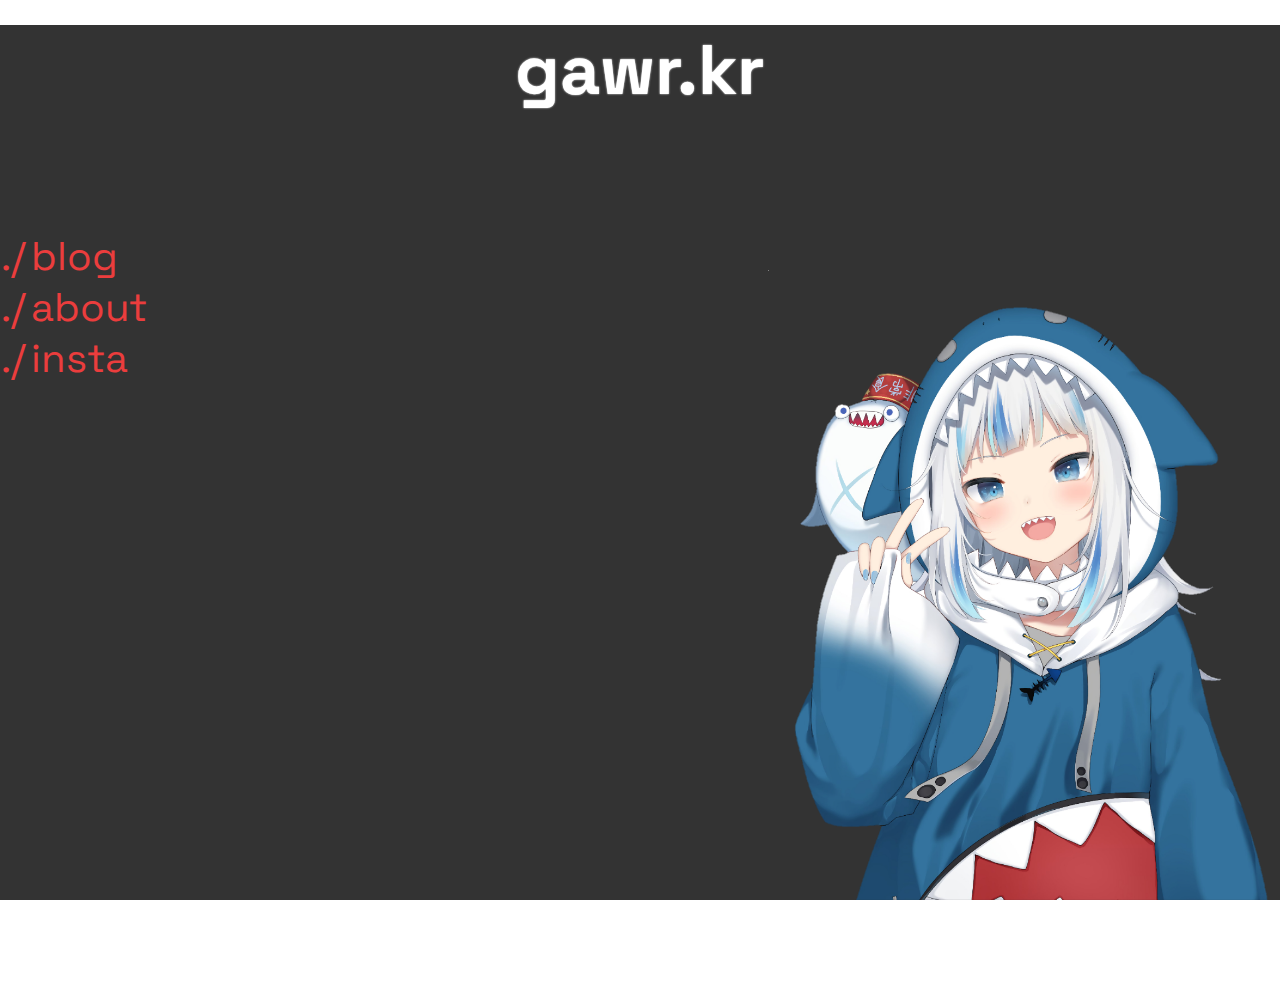
<file: index.html>
<!DOCTYPE html>
	<head>
		<meta charset="utf-8">
		<meta property="og:url" content="gawr.kr">
		<meta property="og:image" content="./static/image/gawr.png">
		<meta property="og:description" content="CTF Player">
		<meta name="viewport" content="width=device-width, initial-scale=1.0, maximum-scale=1.0, minimum-scale=1.0, user-scalable=no">
		<link rel="icon" href="./static/image/gawr.ico" type="image/x-icon">
		<link rel="shortcut icon" href="./static/image/gawr.png" type="image/x-icon">
		<link href="https://cdn.jsdelivr.net/npm/bootstrap@5.1.0/dist/css/bootstrap.min.css" rel="stylesheet" integrity="sha384-KyZXEAg3QhqLMpG8r+8fhAXLRk2vvoC2f3B09zVXn8CA5QIVfZOJ3BCsw2P0p/We" crossorigin="anonymous">
		<link rel="stylesheet", type="text/css" href="./static/css/index.css"/>
		<title>gawr.kr</title>
		<style>
			@media all and (min-width:650px) {
				.gura {
					background-image: url('./static/image/gura.png');
					background-size: 100%;
					background-repeat: no-repeat;
					position: fixed;
					height: 70%;
					width: 40%;
					right: 0;
					bottom: 0;
					z-index: 1;
				}
			}
		</style>
	</head>
	<body>
		<div class="gura"></div>
		<div class="wrapper">
			<div class="cover d-flex align-items-center">
				<div class="container">
					<div class="row">
						<div class="col-md-12 text-md-left align-self-center my-2">
							<h5 class="display-5 title" align="center" style="margin-top: 25px; font-size:70px; text-shadow:0px 0px 2px;">gawr.kr</h4>
						</div>
					</div>
				</div>
			</div>
			<div class="section py-4">
				<div class="container">
					<div class="row">
						<div class="col-md-12 text-md-left">
							<ul class="d-flex justify-content-around ulSize" style="list-style: none; padding-left:1px;">
								<li>./<a href="https://blog.gawr.kr">blog</a></li>
								<li>./<a href="./about.html">about</a></li>
								<li>./<a href="https://www.instagram.com/9host1st/">insta</a></li>
							</ul>
						</div>
					</div>
				</div>
			</div>
			<div style="margin-top: 570px; text-align:center; color:#afafaf;">
				<p class="rightFont">© Hyeon Park. All Rights Reserved</p>
			</div>
		</div>
	</body>
</html>
</file>
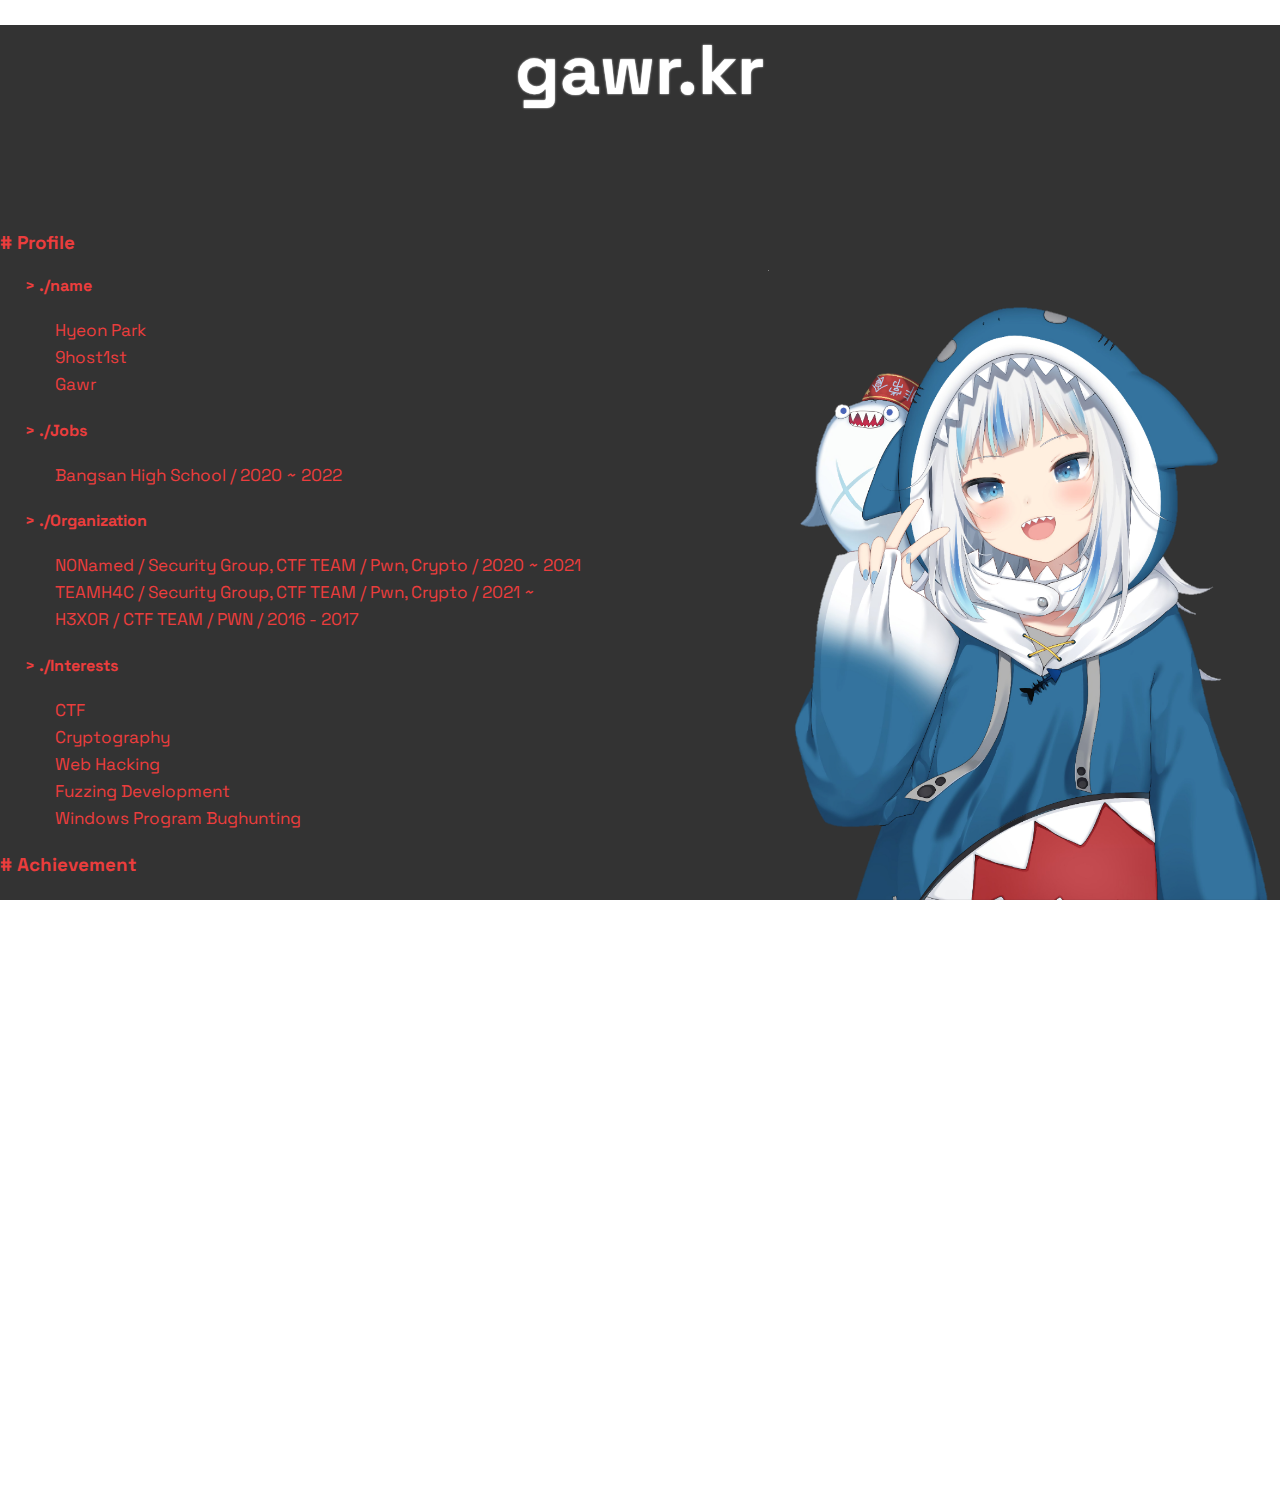
<file: about.html>
<!DOCTYPE html>
	<head>
		<meta charset="utf-8">
		<meta property="og:url" content="gawr.kr">
		<meta property="og:image" content="./static/image/gawr.png">
		<meta name="viewport" content="width=device-width, initial-scale=1.0, maximum-scale=1.0, minimum-scale=1.0, user-scalable=no">
		<link rel="icon" href="./static/image/gawr.ico" type="image/x-icon">
		<link rel="shortcut icon" href="./static/image/gawr.png" type="image/x-icon">
		<link href="https://cdn.jsdelivr.net/npm/bootstrap@5.1.0/dist/css/bootstrap.min.css" rel="stylesheet" integrity="sha384-KyZXEAg3QhqLMpG8r+8fhAXLRk2vvoC2f3B09zVXn8CA5QIVfZOJ3BCsw2P0p/We" crossorigin="anonymous">
		<link rel="stylesheet" type="text/css" href="./static/css/index.css"/>
		<title>gawr.kr</title>
		<style>
			@media all and (min-width:650px) {
				.gura {
					background-image: url('./static/image/gura.png');
					background-size: 100%;
					background-repeat: no-repeat;
					position: fixed;
					height: 70%;
					width: 40%;
					right: 0;
					bottom: 0;
					z-index: 1;
				}
			}
		</style>
	</head>
	<body>
		<div class="wrapper">
			<div class="gura"></div>
			<div class="cover d-flex align-items-center">
				<div class="container">
					<div class="row">
						<div class="col-md-12 text-md-left align-self-center my-2">
							<h5 class="display-5 title" align="center" style="margin-top: 25px; font-size:70px; text-shadow:0px 0px 2px;">gawr.kr</h4>
						</div>
					</div>
				</div>
			</div>
			<div class="section py-3">
				<div class="container">
					<div class="row">
						<div class="col-md-12">
							<h3 class="title1"> # Profile </h3>
							<div class="profile">
								<h4 class="title2"> > ./name </h4>
								<ul>
									<li class="li1">Hyeon Park</li>
									<li class="li1">9host1st</li>
									<li class="li1">Gawr</li>
								</ul>
								<h4 class="title2"> > ./Jobs </h4>
								<ul>
									<li class="li1">Bangsan High School / 2020 ~ 2022</li>
								</ul>
								<h4 class="title2"> > ./Organization </h4>
								<ul>
									<li class="li1">N0Named / Security Group, CTF TEAM / Pwn, Crypto / 2020 ~ 2021</li>
									<li class="li1">TEAMH4C / Security Group, CTF TEAM / Pwn, Crypto / 2021 ~ </li>
									<li class="li1">H3X0R / CTF TEAM / PWN / 2016 - 2017</li>
								</ul>
								<h4 class="title2"> > ./Interests </h4>
								<ul>
									<li class="li1">CTF</li>
									<li class="li1">Cryptography</li>
									<li class="li1">Web Hacking</li>
									<li class="li1">Fuzzing Development</li>
									<li class="li1">Windows Program Bughunting</li>
								</ul>
								<h4 class="title2"> </h4>
							</div>
							<h3 class="title1"> # Achievement </h3>
							<div class="Achievement">
								<h4 class="title2"> > ./CTF - Participation</h4>	
								<ul>
									<li class="li1">2021, HackingCamp CTF 3rd, CTF꼴등만안하고싶다</li>
									<li class="li1">2020, ANU CTF, 3rd, 건승하세요</li>
									<li class="li1">2020, TEAMH4C CTF, 9th, 해킹하는 조유리</li>
									<li class="li1">2020, Information Security Olympiad, Finallist</li>
									<li class="li1">2019, The Hacking Championship Junior, Final 3rd</li>
									<li class="li1">2018, Layer7 CTF in Middle School 1st</li>
									<li class="li1">2018, Hansei Cyber Defense Highschool CTF in Middle School 1st</li>
									<li class="li1">2018, Digital Media Highschool Teenager CTF Final 3rd</li>
									<li class="li1">2017, Digital Media Highschool Teenager CTF in Middle School 1st</li>
									<li class="li1">2017, Timisoara CTF, Finallist</li>
									<li class="li1">2017, Belluminar CTF</li>
								</ul>
								<h4 class="title2"> > ./CTF - Organization </h4>
								<ul>
									<li class="li1">2020, Seoul Women's University CTF in N0Named</li>
									<li class="li1">2017, Belluminar CTF</li>
									<li class="li1">2016, H3X0R CTF</li>
								</ul>
								<h4 class="title2"> > ./Presentation </h4>
								<ul>
									<li class="li1">2021, Attacks on RSA Cryptosystem with @mathno1 in @Anti-root</li>
								</ul>
							</div>
						</div>
					</div>
				</div>
			</div>
		</div>
	</body>
</html>
</file>
<file: static/css/index.css>
@import url('https://fonts.googleapis.com/css2?family=Raleway:wght@300&display=swap');
@import url('https://fonts.googleapis.com/css2?family=Noto+Sans+KR:wght@300;400&display=swap');
@import url('https://fonts.googleapis.com/css2?family=Roboto&display=swap');
@import url('https://fonts.googleapis.com/css2?family=Space+Grotesk&display=swap');

html, body {
	height: 100%;
	margin: 0;
	overflow: auto;
	position: relative;
}

.footer {
	position: absolute;
}

.wrapper {
	width: 100%;
	position: relative;
	min-height: 100%;
	background-color: #333333;
}

.liText {
	font-size: 18px;
	font-family: 'Raleway', sans-serif;
}

.title {
	font-family: 'Space Grotesk', sans-serif;
	color: #ffffff;
}

.title1 {
	font-family: 'Space Grotesk', sans-serif;
	color: #eb3d3d;
}

.profile {
	margin-top:15px;
	margin-left: 25px;
}
.title2 {
	font-family: 'Space Grotesk', sans-serif;
	color: #eb3d3d;
}

.Achievement {
	margin-top:15px;
	margin-left: 25px;
}
ul {
	color: #eb3d3d;
	font-family: 'Space Grotesk', sans-serif;
}

.li1 {
	list-style: none;
	font-size: 17px;
	margin-left:-10px;
	line-height: 27px;
}

a { 
	color: #eb3d3d;
	text-decoration: none;
	padding-left: 5px;
}

a:hover {
	text-decoration: underline;
	color: #eb3d3d;
	text-decoration-color: #ffffff;
}
.ulSize {
	margin-top: 60px;
	font-size: 40px;
}

.rightFont {
	font-family: 'Noto Sans KR', sans-serif;
	font-size: 14px;
}
</file>
